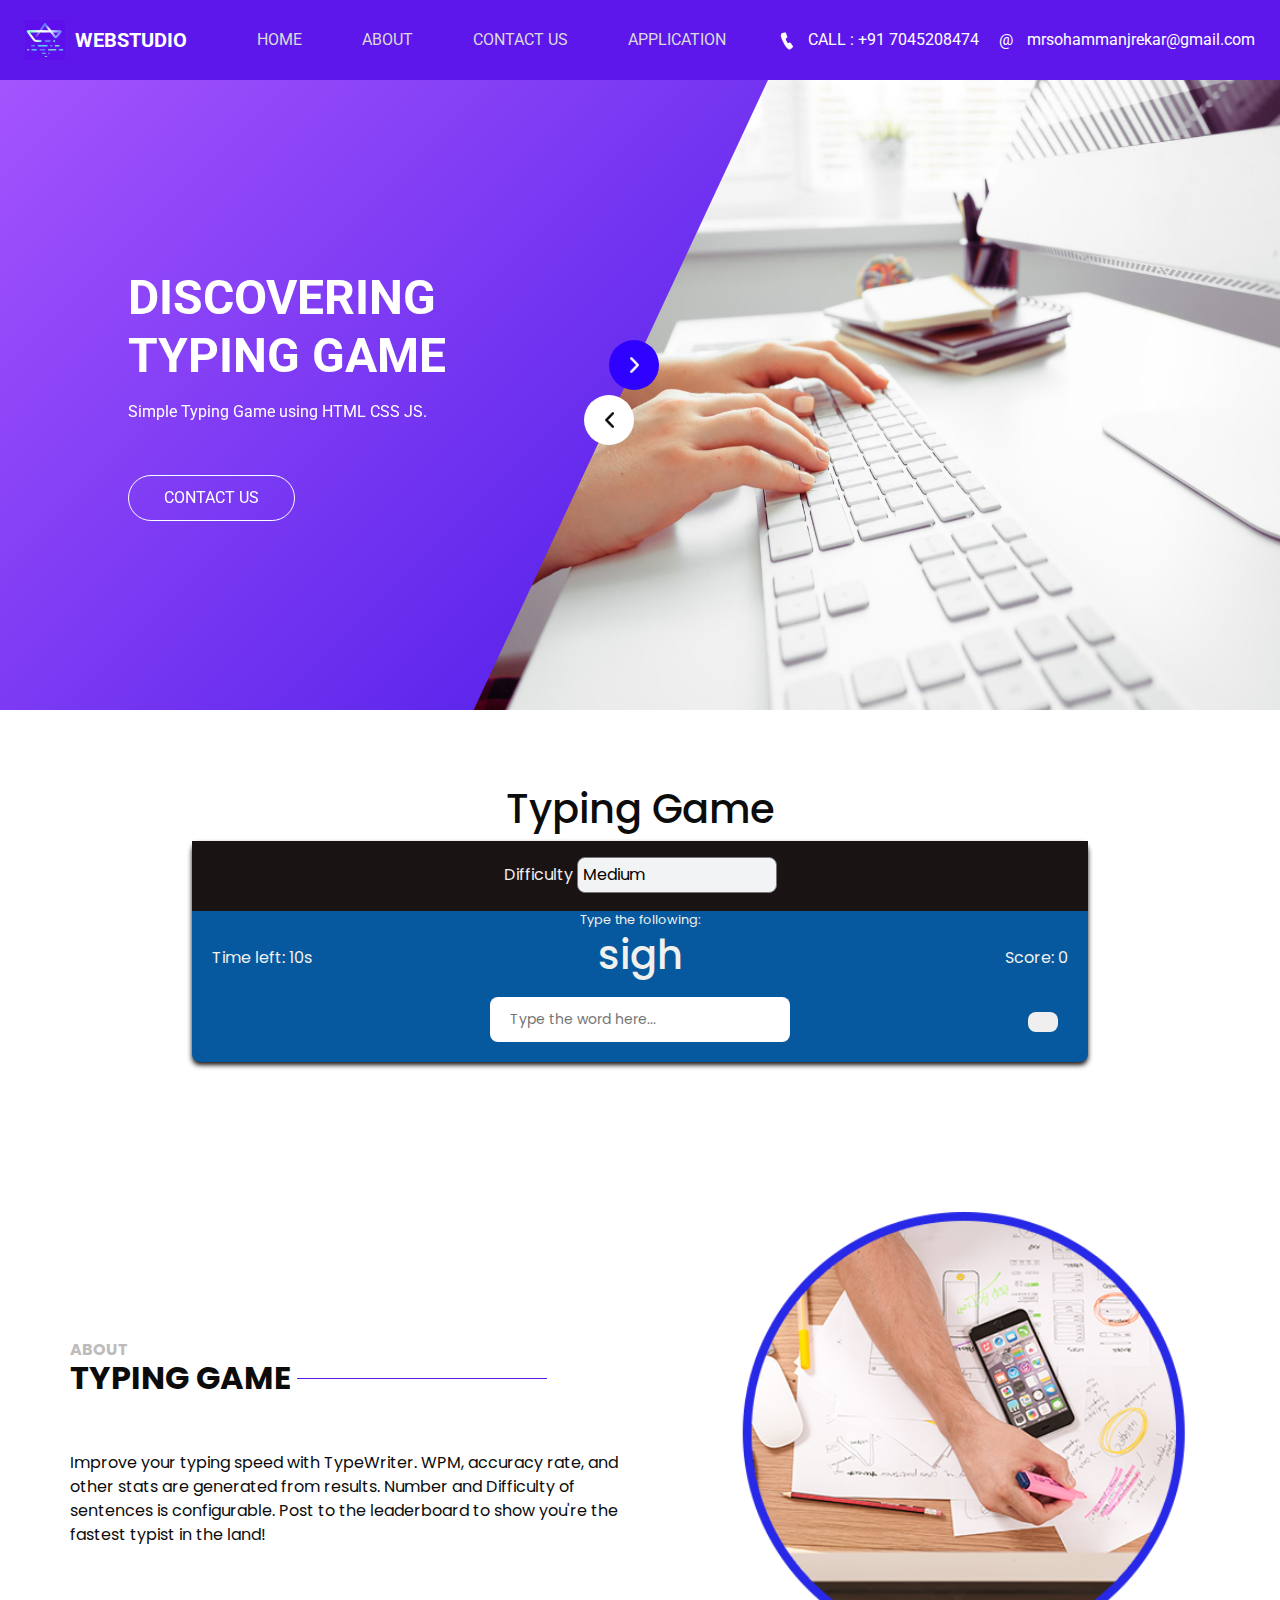
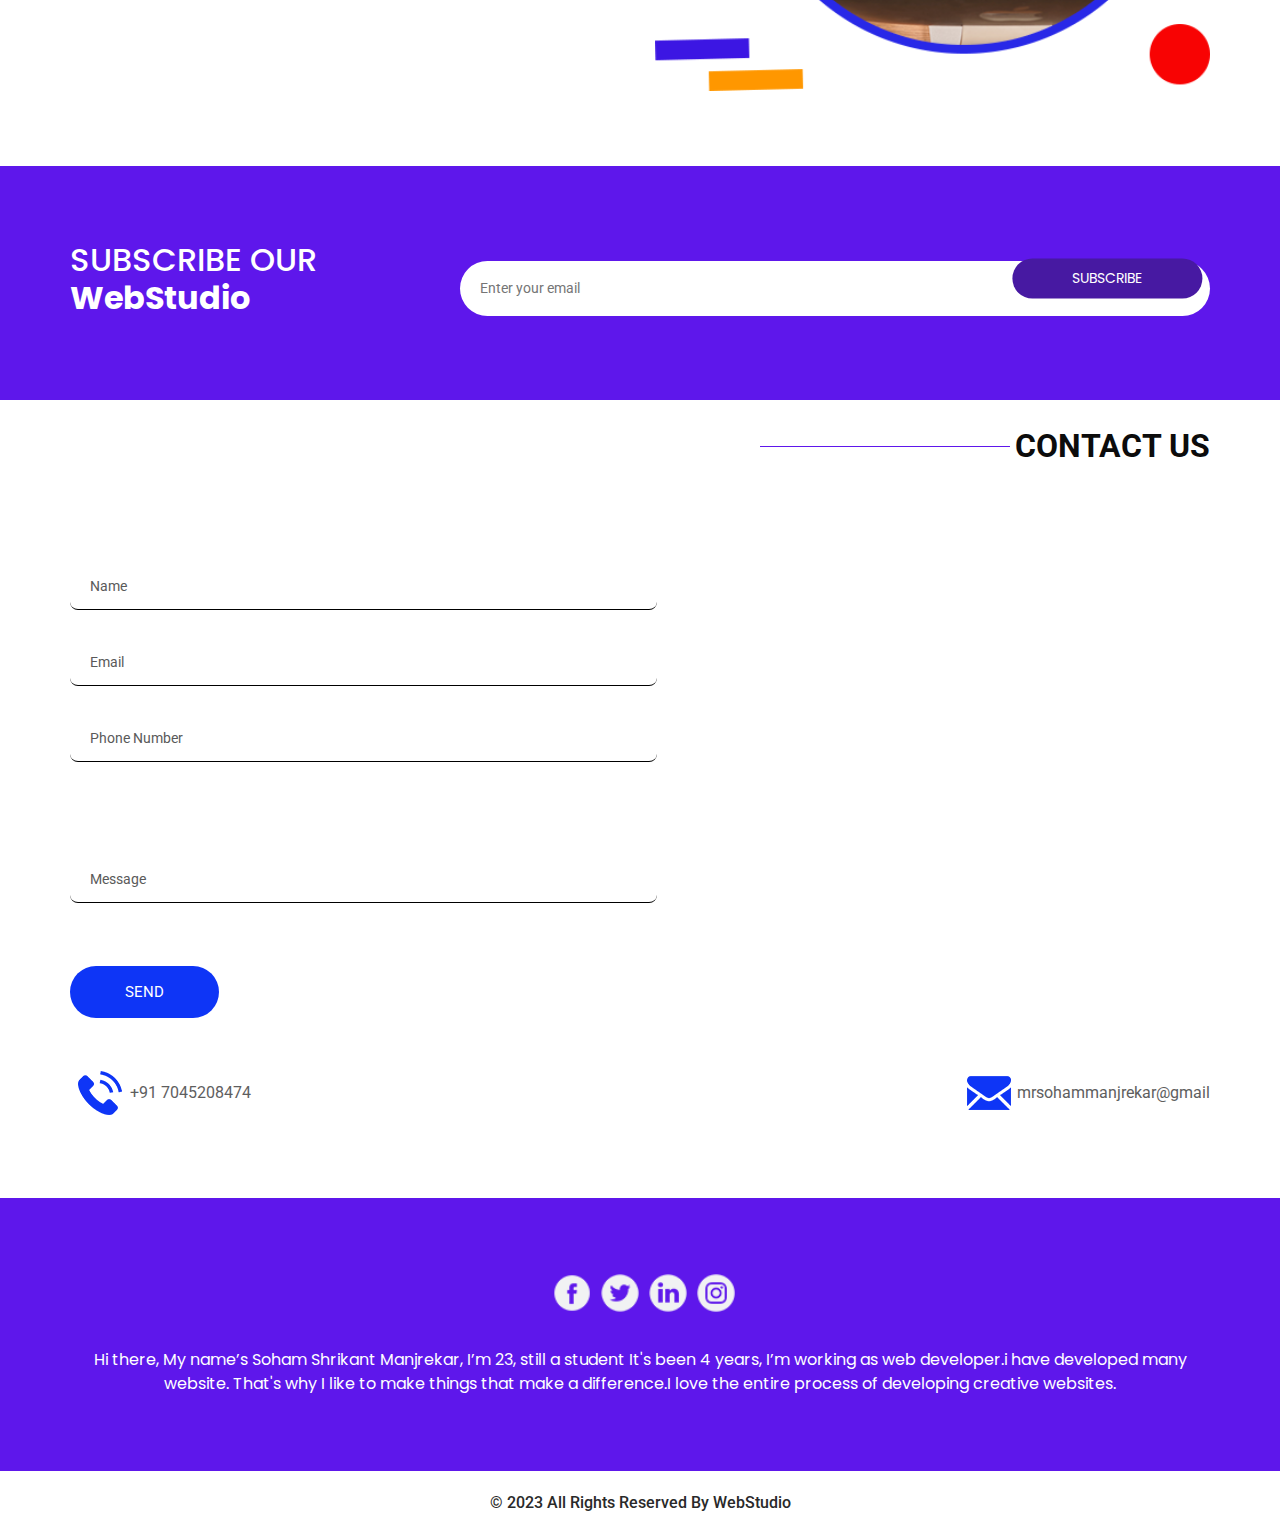
<file: index.html>
<!DOCTYPE html>
<html>

<head>
  <meta charset="utf-8" />
  <meta http-equiv="X-UA-Compatible" content="IE=edge" />
  <meta name="viewport" content="width=device-width, initial-scale=1, shrink-to-fit=no" />
  <meta name="keywords" content="HTML CSS JS Dictionary" />
  <meta name="description" content="Simple English Dictionary using HTML CSS JS and Dictionary API." />
  <meta name="author" content="Soham Manjrekar" />
  <title>Typing Game</title>
  <link rel="icon" type="image/x-icon" href="/images/logo.png">
  <link rel="stylesheet" type="text/css"
    href="https://cdnjs.cloudflare.com/ajax/libs/OwlCarousel2/2.1.3/assets/owl.carousel.min.css" />
  <link rel="stylesheet" type="text/css" href="css/bootstrap.css" />
  <link href="https://fonts.googleapis.com/css?family=Poppins:400,700|Roboto:400,700&display=swap" rel="stylesheet">
  <link href="css/style.css" rel="stylesheet" />
  <link href="css/responsive.css" rel="stylesheet" />
</head>

<body>
  <div class="hero_area">
    <header class="header_section">
      <div class="container-fluid">
        <nav class="navbar navbar-expand-lg custom_nav-container ">
          <a class="navbar-brand" href="index.html">
            <img src="images/logo.png" alt="">
            <span>
              WebStudio
            </span>
          </a>
          <button class="navbar-toggler" type="button" data-toggle="collapse" data-target="#navbarSupportedContent"
            aria-controls="navbarSupportedContent" aria-expanded="false" aria-label="Toggle navigation">
            <span class="navbar-toggler-icon"></span>
          </button>
          <div class="collapse navbar-collapse" id="navbarSupportedContent">
            <div class="d-flex mx-auto flex-column flex-lg-row align-items-center">
              <ul class="navbar-nav">
                <li class="nav-item active">
                  <a class="nav-link" href="index.html">Home <span class="sr-only">(current)</span></a>
                </li>
                <li class="nav-item">
                  <a class="nav-link" href="about.html">About </a>
                </li>
                <li class="nav-item">
                  <a class="nav-link" href="contact.html">Contact us</a>
                </li>
                <li class="nav-item">
                  <a class="nav-link" href="Application.html">Application </a>
                </li>
              </ul>
            </div>
            <div class="quote_btn-container  d-flex justify-content-center">
              <a href="">
                <img src="images/call.png" alt="">
                CALL : +91 7045208474
              </a>
              <a href="">
                <span>
                  @
                </span>
                mrsohammanjrekar@gmail.com
              </a>
            </div>
          </div>
        </nav>
      </div>
    </header>
    <section class=" slider_section position-relative">
      <div class="slider_bg-container">
      </div>
      <div class="slider-container">
        <div class="detail-box">
          <a class="carousel-control-prev" href="#carouselExampleControls" role="button" data-slide="prev">
            <span class="sr-only">Previous</span>
          </a>
          <a class="carousel-control-next" href="#carouselExampleControls" role="button" data-slide="next">
            <span class="sr-only">Next</span>
          </a>
          <h1>
            Discovering <br>
            Typing Game
          </h1>
          <p>
            Simple Typing Game using HTML CSS JS.
          </p>
          <div>
            <a href="contact.html" class="slider-link">
              CONTACT US
            </a>
          </div>
        </div>
        <div class="img-box">
          <div id="carouselExampleControls" class="carousel slide" data-ride="carousel">
            <div class="carousel-inner">
              <div class="carousel-item active">
                <img src="images/project/type1.jpg" alt="" style="height:70vh;">
              </div>
              <div class="carousel-item">
                <img src="images/project/type2.jpg" alt="" style="height:70vh;">
              </div>
              <div class="carousel-item">
                <img src="images/project/type3.jpg" alt="" style="height:70vh;">
              </div>
            </div>

          </div>

        </div>
      </div>
    </section>
  </div>

  <section class="about_section layout_padding">
    <h1 class="text-center">Typing Game</h1>
    <div class="container container1">
      <button id="settings-btn" class="settings-btn">
        <i class="fas fa-cog"></i>
      </button>
      <div class="settings" id="settings">
        <form id="settings-form">
          <label for="difficulty">Difficulty</label>
          <select id="difficulty">
            <option value="easy">Easy</option>
            <option value="medium">Medium</option>
            <option value="hard">Hard</option>
          </select>
        </form>
      </div>
      <div class="container">
        <h2>👩‍💻 Speed Typer 👨‍💻</h2>
        <small>Type the following:</small>
        <h1 id="word"></h1>
        <input type="text" id="text" autocomplete="off" placeholder="Type the word here..." />
        <p class="time-container">Time left: <span id="time">10s</span></p>
        <p class="score-container">Score: <span id="score">0</span></p>
        <div id="end-game-container" class="end-game-container"></div>
      </div>
    </div>
  </section>
  <section class="about_section layout_padding">
    <div class="container">
      <div class="row">
        <div class="col-md-6">
          <div class="detail-box">
            <h6>
              About
            </h6>
            <div class="custom_heading-container">
              <h2>
                Typing Game
              </h2>
              <hr>
            </div>
            <p>
              Improve your typing speed with TypeWriter. WPM, accuracy rate, and other stats are generated from results. Number and Difficulty of sentences is configurable. Post to the leaderboard to show you're the fastest typist in the land!    </p>
            <div>

            </div>
          </div>
        </div>
        <div class="col-md-6">
          <div class="img-box">
            <img src="images/about-img.png" alt="">
          </div>
        </div>
      </div>
    </div>
  </section>
  <section class="subscribe_section layout_padding">
    <div class="container">
      <div class="row">
        <div class="col-md-4">
          <h2>
            subscribe our <br>
            <span>
              WebStudio
            </span>
          </h2>
        </div>
        <div class="col-md-8">
          <form action="">
            <input type="text" placeholder="Enter your email">
            <button>
              Subscribe
            </button>
          </form>
        </div>
      </div>
    </div>
  </section>
  <section class="contact_section layout_padding-bottom" style="margin-top: 3vh;">
    <div class="container">
      <div class="d-flex flex-column align-items-end">
        <div class="custom_heading-container">
          <hr>
          <h2>
            Contact Us
          </h2>
        </div>
      </div>
      <div class="layout_padding-top layout_padding2-bottom">
        <div class="row">
          <div class="col-md-7">
            <form action="">
              <div class="contact_form-container">
                <div>
                  <div>
                    <input type="text" placeholder="Name">
                  </div>
                  <div>
                    <input type="email" placeholder="Email">
                  </div>
                  <div>
                    <input type="text" placeholder="Phone Number">
                  </div>
                  <div class="">
                    <input type="text" placeholder="Message" class="message_input">
                  </div>
                  <div class="mt-5">
                    <button type="submit">
                      send
                    </button>
                  </div>
                </div>

              </div>

            </form>
          </div>
          <div class="col-md-5">
            <div class="map-box">
              <div id="map">
                <div class="map-responsive">
                  <iframe
                    src="https://www.google.com/maps/embed/v1/place?key=AIzaSyA0s1a7phLN0iaD6-UE7m4qP-z21pH0eSc&q=Mumbai"
                    width="600" height="300" frameborder="0" style="border:0; width: 100%;" allowfullscreen></iframe>
                </div>
              </div>
            </div>
          </div>
        </div>
      </div>
      <div class="contact_items">

        <a href="">
          <div class="item ">
            <div class="img-box box-2">

            </div>
            <div class="detail-box">
              <p>
                +91 7045208474
              </p>
            </div>
          </div>
        </a>
        <a href="">
          <div class="item ">
            <div class="img-box box-3" style="width:10vw;">

            </div>
            <div class="detail-box">
              <p>
                mrsohammanjrekar@gmail
              </p>
            </div>
          </div>
        </a>
      </div>
    </div>
  </section>
  <section class="info_section layout_padding">
    <div class="container">
      <div class="info_social">
        <div>
          <a href="">
            <img src="images/fb.png" alt="">
          </a>
        </div>
        <div>
          <a href="">
            <img src="images/twitter.png" alt="">
          </a>
        </div>
        <div>
          <a href="">
            <img src="images/linkedin.png" alt="">
          </a>
        </div>
        <div>
          <a href="">
            <img src="images/insta.png" alt="">
          </a>
        </div>
      </div>
      <div>
        <p>
          Hi there, My name’s Soham Shrikant Manjrekar, I’m 23, still a student It's been 4 years, I’m working as web
          developer.i have developed many website.
          That's why I like to make things that make a difference.I love the entire process of developing creative
          websites.
        </p>
      </div>
    </div>
  </section>
  <section class="container-fluid footer_section">
    <p>
      &copy; 2023 All Rights Reserved By
      <a href="">WebStudio</a>
    </p>
  </section>
  <script type="text/javascript" src="js/index.js"></script>
  <script type="text/javascript" src="js/jquery-3.4.1.min.js"></script>
  <script type="text/javascript" src="js/bootstrap.js"></script>

</body>
</body>

</html>
</file>
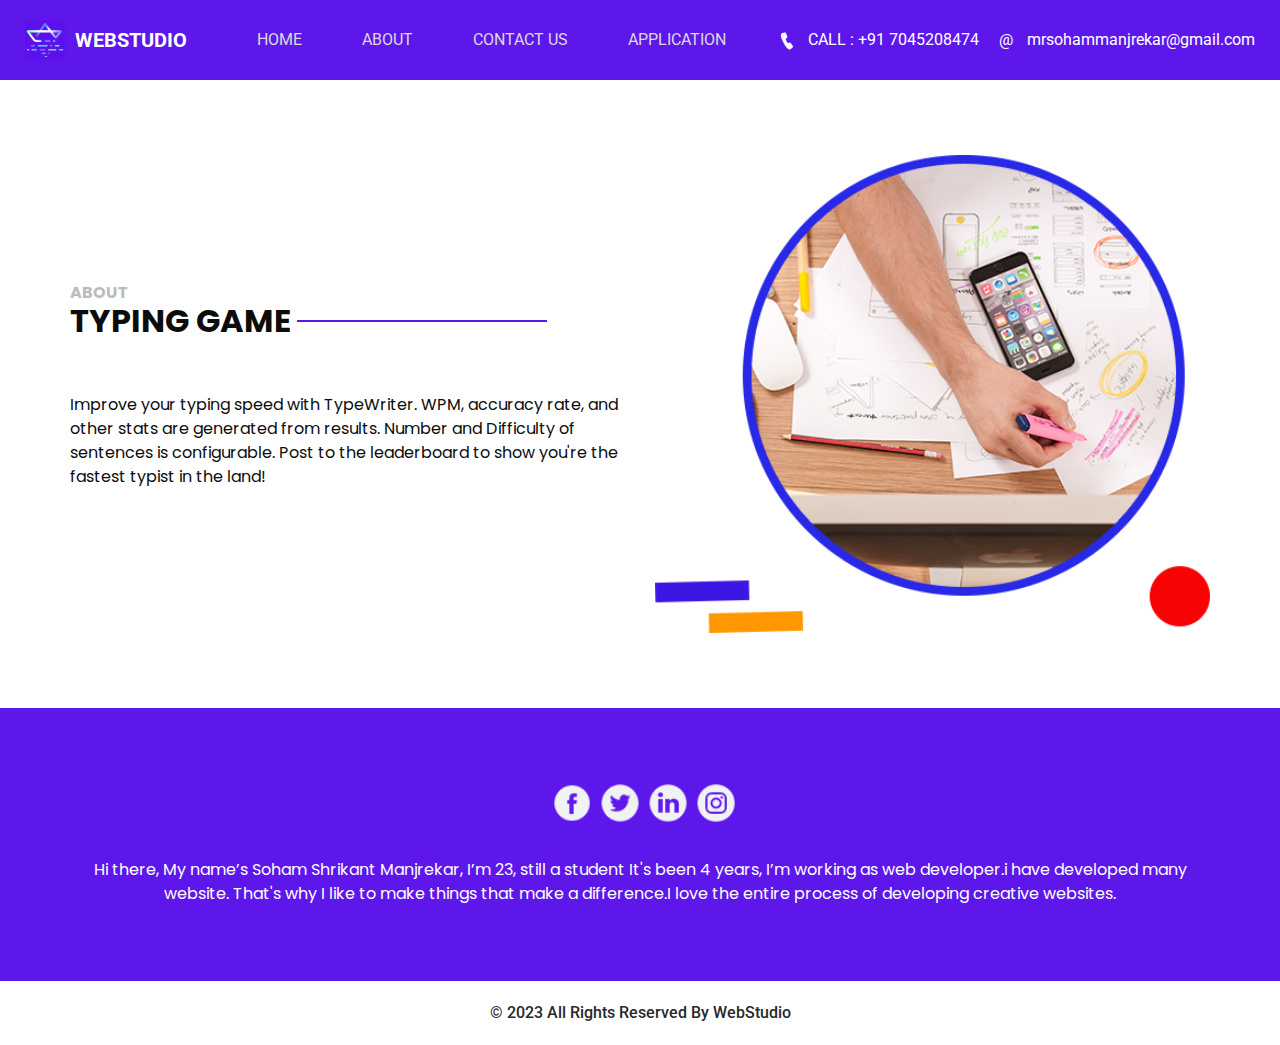
<file: about.html>
<!DOCTYPE html>
<html>

<head>
  <meta charset="utf-8" />
  <meta http-equiv="X-UA-Compatible" content="IE=edge" />
  <meta name="viewport" content="width=device-width, initial-scale=1, shrink-to-fit=no" />
  <meta name="keywords" content="HTML CSS JS Dictionary" />
  <meta name="description" content="Simple English Dictionary using HTML CSS JS and Dictionary API." />
  <meta name="author" content="Soham Manjrekar" />
  <title>Typing Game</title>
  <link rel="icon" type="image/x-icon" href="/images/logo.png">
  <link rel="stylesheet" type="text/css"
    href="https://cdnjs.cloudflare.com/ajax/libs/OwlCarousel2/2.1.3/assets/owl.carousel.min.css" />
  <link rel="stylesheet" type="text/css" href="css/bootstrap.css" />
  <link href="https://fonts.googleapis.com/css?family=Poppins:400,700|Roboto:400,700&display=swap" rel="stylesheet">
  <link href="css/style.css" rel="stylesheet" />
  <link href="css/responsive.css" rel="stylesheet" />
</head>

<body>
  <div class="hero_area">
    <header class="header_section">
      <div class="container-fluid">
        <nav class="navbar navbar-expand-lg custom_nav-container ">
          <a class="navbar-brand" href="index.html">
            <img src="images/logo.png" alt="">
            <span>
              WebStudio
            </span>
          </a>
          <button class="navbar-toggler" type="button" data-toggle="collapse" data-target="#navbarSupportedContent"
            aria-controls="navbarSupportedContent" aria-expanded="false" aria-label="Toggle navigation">
            <span class="navbar-toggler-icon"></span>
          </button>
          <div class="collapse navbar-collapse" id="navbarSupportedContent">
            <div class="d-flex mx-auto flex-column flex-lg-row align-items-center">
              <ul class="navbar-nav">
                <li class="nav-item active">
                  <a class="nav-link" href="index.html">Home <span class="sr-only">(current)</span></a>
                </li>
                <li class="nav-item">
                  <a class="nav-link" href="about.html">About </a>
                </li>
                <li class="nav-item">
                  <a class="nav-link" href="contact.html">Contact us</a>
                </li>
                <li class="nav-item">
                  <a class="nav-link" href="Application.html">Application </a>
                </li>
              </ul>
            </div>
            <div class="quote_btn-container  d-flex justify-content-center">
              <a href="">
                <img src="images/call.png" alt="">
                CALL : +91 7045208474
              </a>
              <a href="">
                <span>
                  @
                </span>
                mrsohammanjrekar@gmail.com
              </a>
            </div>
          </div>
        </nav>
      </div>
    </header>
  </div>
  <section class="about_section layout_padding">
    <div class="container">
      <div class="row">
        <div class="col-md-6">
          <div class="detail-box">
            <h6>
              About
            </h6>
            <div class="custom_heading-container">
              <h2>
                Typing Game
              </h2>
              <hr>
            </div>
            <p>
              Improve your typing speed with TypeWriter. WPM, accuracy rate, and other stats are generated from results. Number and Difficulty of sentences is configurable. Post to the leaderboard to show you're the fastest typist in the land!</p>
            <div>

            </div>
          </div>
        </div>
        <div class="col-md-6">
          <div class="img-box">
            <img src="images/about-img.png" alt="">
          </div>
        </div>
      </div>
    </div>
  </section>
  <section class="info_section layout_padding">
    <div class="container">
      <div class="info_social">
        <div>
          <a href="">
            <img src="images/fb.png" alt="">
          </a>
        </div>
        <div>
          <a href="">
            <img src="images/twitter.png" alt="">
          </a>
        </div>
        <div>
          <a href="">
            <img src="images/linkedin.png" alt="">
          </a>
        </div>
        <div>
          <a href="">
            <img src="images/insta.png" alt="">
          </a>
        </div>
      </div>
      <div>
        <p>
          Hi there, My name’s Soham Shrikant Manjrekar, I’m 23, still a student It's been 4 years, I’m working as web
          developer.i have developed many website.
          That's why I like to make things that make a difference.I love the entire process of developing creative
          websites.
        </p>
      </div>
    </div>
  </section>
  <section class="container-fluid footer_section">
    <p>
      &copy; 2023 All Rights Reserved By
      <a href="">WebStudio</a>
    </p>
  </section>
  <script type="text/javascript" src="js/jquery-3.4.1.min.js"></script>
  <script type="text/javascript" src="js/bootstrap.js"></script>
</body>
</body>

</html>
</file>
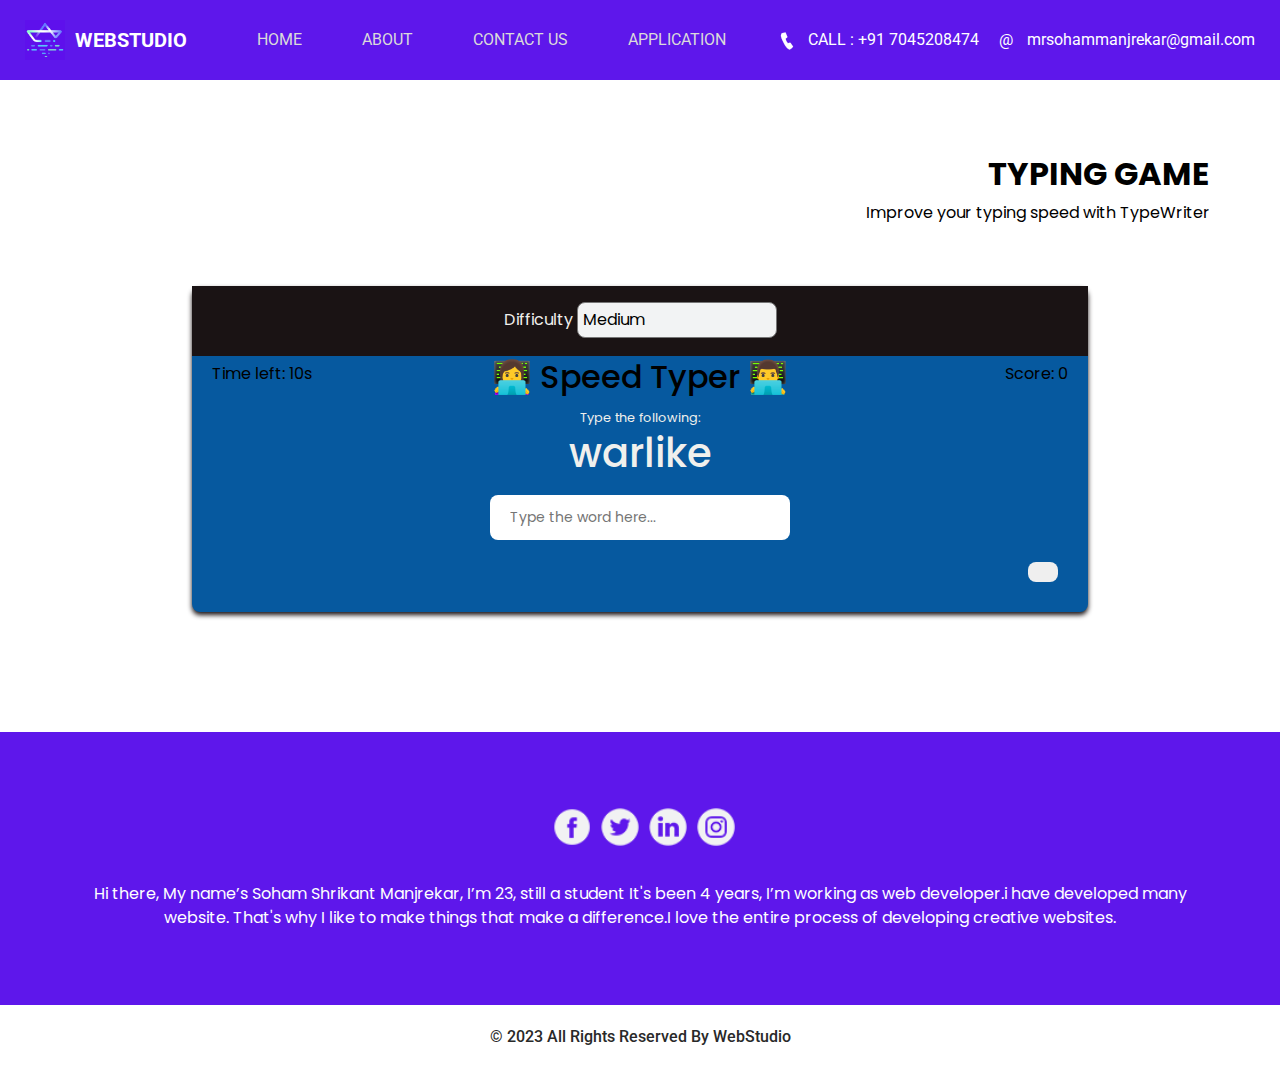
<file: Application.html>
<!DOCTYPE html>
<html>

<head>
  <meta charset="utf-8" />
  <meta http-equiv="X-UA-Compatible" content="IE=edge" />
  <meta name="viewport" content="width=device-width, initial-scale=1, shrink-to-fit=no" />
  <meta name="keywords" content="HTML CSS JS Dictionary" />
  <meta name="description" content="Simple English Dictionary using HTML CSS JS and Dictionary API." />
  <meta name="author" content="Soham Manjrekar" />
  <title>Typing Game</title>
  <link rel="icon" type="image/x-icon" href="/images/logo.png">
  <link rel="stylesheet" type="text/css"
    href="https://cdnjs.cloudflare.com/ajax/libs/OwlCarousel2/2.1.3/assets/owl.carousel.min.css" />
  <link rel="stylesheet" type="text/css" href="css/bootstrap.css" />
  <link href="https://fonts.googleapis.com/css?family=Poppins:400,700|Roboto:400,700&display=swap" rel="stylesheet">
  <link href="css/style.css" rel="stylesheet" />
  <link href="css/responsive.css" rel="stylesheet" />
</head>

<body class="sub_page">
  <div class="hero_area">
    <header class="header_section">
      <div class="container-fluid">
        <nav class="navbar navbar-expand-lg custom_nav-container ">
          <a class="navbar-brand" href="index.html">
            <img src="images/logo.png" alt="">
            <span>
              WebStudio
            </span>
          </a>
          <button class="navbar-toggler" type="button" data-toggle="collapse" data-target="#navbarSupportedContent"
            aria-controls="navbarSupportedContent" aria-expanded="false" aria-label="Toggle navigation">
            <span class="navbar-toggler-icon"></span>
          </button>
          <div class="collapse navbar-collapse" id="navbarSupportedContent">
            <div class="d-flex mx-auto flex-column flex-lg-row align-items-center">
              <ul class="navbar-nav">
                <li class="nav-item active">
                  <a class="nav-link" href="index.html">Home <span class="sr-only">(current)</span></a>
                </li>
                <li class="nav-item">
                  <a class="nav-link" href="about.html">About </a>
                </li>
                <li class="nav-item">
                  <a class="nav-link" href="contact.html">Contact us</a>
                </li>
                <li class="nav-item">
                  <a class="nav-link" href="Application.html">Application </a>
                </li>
              </ul>
            </div>
            <div class="quote_btn-container  d-flex justify-content-center">
              <a href="">
                <img src="images/call.png" alt="">
                CALL : +91 7045208474
              </a>
              <a href="">
                <span>
                  @
                </span>
                mrsohammanjrekar@gmail.com
              </a>
            </div>
          </div>
        </nav>
      </div>
    </header>
  </div>
  <section class="service_section layout_padding">
    <div class="container">
      <div class="d-flex flex-column align-items-end">
        <div class="custom_heading-container">
          <hr>
          <h2>
            Typing Game
          </h2>

        </div>
        <p>
          Improve your typing speed with TypeWriter
        </p>
      </div>
    </div>
    <div class="container">
      <div class="service_container layout_padding2">
        <div class="container container1 py-5">
          <div class="container mb-4">
            <button id="settings-btn" class="settings-btn">
              <i class="fas fa-cog"></i>
            </button>
            <div class="settings mb-5" id="settings">
              <form id="settings-form">
                <label for="difficulty">Difficulty</label>
                <select id="difficulty">
                  <option value="easy">Easy</option>
                  <option value="medium">Medium</option>
                  <option value="hard">Hard</option>
                </select>
              </form>
            </div>
          </div>
          <div class="container my-4">
            <h2>👩‍💻 Speed Typer 👨‍💻</h2>
            <small>Type the following:</small>
            <h1 id="word"></h1>
            <input type="text" id="text" autocomplete="off" placeholder="Type the word here..." />
            <p class="time-container pt-3">Time left: <span id="time">10s</span></p>
            <p class="score-container pt-3">Score: <span id="score">0</span></p>
            <div id="end-game-container" class="end-game-container"></div>
          </div>
        </div>
      </div>
  </section>

  <section class="info_section layout_padding">
    <div class="container">
      <div class="info_social">
        <div>
          <a href="">
            <img src="images/fb.png" alt="">
          </a>
        </div>
        <div>
          <a href="">
            <img src="images/twitter.png" alt="">
          </a>
        </div>
        <div>
          <a href="">
            <img src="images/linkedin.png" alt="">
          </a>
        </div>
        <div>
          <a href="">
            <img src="images/insta.png" alt="">
          </a>
        </div>
      </div>
      <div>
        <p>
          Hi there, My name’s Soham Shrikant Manjrekar, I’m 23, still a student It's been 4 years, I’m working as web
          developer.i have developed many website.
          That's why I like to make things that make a difference.I love the entire process of developing creative
          websites.
        </p>
      </div>
    </div>
  </section>
  <section class="container-fluid footer_section">
    <p>
      &copy; 2023 All Rights Reserved By
      <a href="">WebStudio</a>
    </p>
  </section>
  <script type="text/javascript" src="js/index.js"></script>
  <script type="text/javascript" src="js/jquery-3.4.1.min.js"></script>
  <script type="text/javascript" src="js/bootstrap.js"></script>
</body>
</body>

</html>
</file>
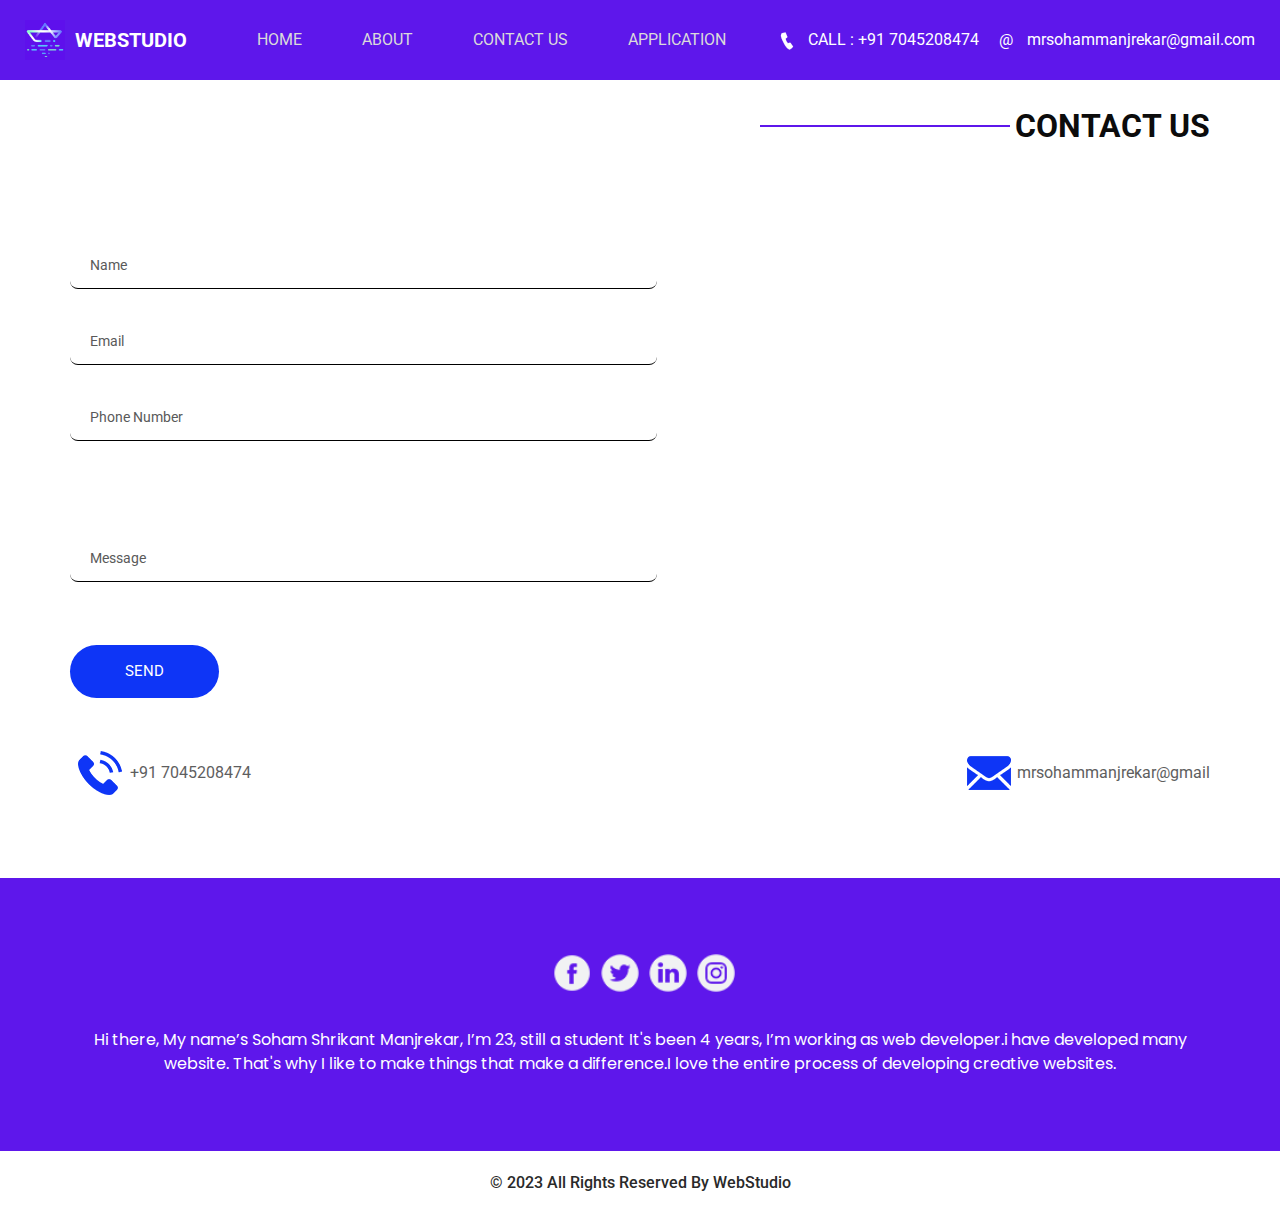
<file: contact.html>
<!DOCTYPE html>
<html>

<head>
  <meta charset="utf-8" />
  <meta http-equiv="X-UA-Compatible" content="IE=edge" />
  <meta name="viewport" content="width=device-width, initial-scale=1, shrink-to-fit=no" />
  <meta name="keywords" content="HTML CSS JS Dictionary" />
  <meta name="description" content="Simple English Dictionary using HTML CSS JS and Dictionary API." />
  <meta name="author" content="Soham Manjrekar" />
  <title>Typing Game</title>
  <link rel="icon" type="image/x-icon" href="/images/logo.png">
  <link rel="stylesheet" type="text/css"
    href="https://cdnjs.cloudflare.com/ajax/libs/OwlCarousel2/2.1.3/assets/owl.carousel.min.css" />
  <link rel="stylesheet" type="text/css" href="css/bootstrap.css" />
  <link href="https://fonts.googleapis.com/css?family=Poppins:400,700|Roboto:400,700&display=swap" rel="stylesheet">
  <link href="css/style.css" rel="stylesheet" />
  <link href="css/responsive.css" rel="stylesheet" />
</head>

<body>
  <div class="hero_area">
    <header class="header_section">
      <div class="container-fluid">
        <nav class="navbar navbar-expand-lg custom_nav-container ">
          <a class="navbar-brand" href="index.html">
            <img src="images/logo.png" alt="">
            <span>
              WebStudio
            </span>
          </a>
          <button class="navbar-toggler" type="button" data-toggle="collapse" data-target="#navbarSupportedContent"
            aria-controls="navbarSupportedContent" aria-expanded="false" aria-label="Toggle navigation">
            <span class="navbar-toggler-icon"></span>
          </button>
          <div class="collapse navbar-collapse" id="navbarSupportedContent">
            <div class="d-flex mx-auto flex-column flex-lg-row align-items-center">
              <ul class="navbar-nav">
                <li class="nav-item active">
                  <a class="nav-link" href="index.html">Home <span class="sr-only">(current)</span></a>
                </li>
                <li class="nav-item">
                  <a class="nav-link" href="about.html">About </a>
                </li>
                <li class="nav-item">
                  <a class="nav-link" href="contact.html">Contact us</a>
                </li>
                <li class="nav-item">
                  <a class="nav-link" href="Application.html">Application </a>
                </li>
              </ul>
            </div>
            <div class="quote_btn-container  d-flex justify-content-center">
              <a href="">
                <img src="images/call.png" alt="">
                CALL : +91 7045208474
              </a>
              <a href="">
                <span>
                  @
                </span>
                mrsohammanjrekar@gmail.com
              </a>
            </div>
          </div>
        </nav>
      </div>
    </header>
  </div>
  <section class="contact_section layout_padding-bottom" style="margin-top: 3vh;">
    <div class="container">
      <div class="d-flex flex-column align-items-end">
        <div class="custom_heading-container">
          <hr>
          <h2>
            Contact Us
          </h2>
        </div>
      </div>
      <div class="layout_padding-top layout_padding2-bottom">
        <div class="row">
          <div class="col-md-7">
            <form action="">
              <div class="contact_form-container">
                <div>
                  <div>
                    <input type="text" placeholder="Name">
                  </div>
                  <div>
                    <input type="email" placeholder="Email">
                  </div>
                  <div>
                    <input type="text" placeholder="Phone Number">
                  </div>
                  <div class="">
                    <input type="text" placeholder="Message" class="message_input">
                  </div>
                  <div class="mt-5">
                    <button type="submit">
                      send
                    </button>
                  </div>
                </div>

              </div>

            </form>
          </div>
          <div class="col-md-5">
            <div class="map-box">
              <div id="map">
                <div class="map-responsive">
                  <iframe
                    src="https://www.google.com/maps/embed/v1/place?key=AIzaSyA0s1a7phLN0iaD6-UE7m4qP-z21pH0eSc&q=Mumbai"
                    width="600" height="300" frameborder="0" style="border:0; width: 100%;" allowfullscreen></iframe>
                </div>
              </div>
            </div>
          </div>
        </div>
      </div>
      <div class="contact_items">

        <a href="">
          <div class="item ">
            <div class="img-box box-2">

            </div>
            <div class="detail-box">
              <p>
                +91 7045208474
              </p>
            </div>
          </div>
        </a>
        <a href="">
          <div class="item ">
            <div class="img-box box-3" style="width:10vw;">

            </div>
            <div class="detail-box">
              <p>
                mrsohammanjrekar@gmail
              </p>
            </div>
          </div>
        </a>
      </div>
    </div>
  </section>
  <section class="info_section layout_padding">
    <div class="container">
      <div class="info_social">
        <div>
          <a href="">
            <img src="images/fb.png" alt="">
          </a>
        </div>
        <div>
          <a href="">
            <img src="images/twitter.png" alt="">
          </a>
        </div>
        <div>
          <a href="">
            <img src="images/linkedin.png" alt="">
          </a>
        </div>
        <div>
          <a href="">
            <img src="images/insta.png" alt="">
          </a>
        </div>
      </div>
      <div>
        <p>
          Hi there, My name’s Soham Shrikant Manjrekar, I’m 23, still a student It's been 4 years, I’m working as web
          developer.i have developed many website.
          That's why I like to make things that make a difference.I love the entire process of developing creative
          websites.
        </p>
      </div>
    </div>
  </section>
  <section class="container-fluid footer_section">
    <p>
      &copy; 2023 All Rights Reserved By
      <a href="">WebStudio</a>
    </p>
  </section>
  <script type="text/javascript" src="js/jquery-3.4.1.min.js"></script>
  <script type="text/javascript" src="js/bootstrap.js"></script>
</body>
</body>

</html>
</file>
<file: css/style.css>
body {
  font-family: 'Roboto', sans-serif;
  color: #0c0c0c;
  background-color: #ffffff;
}

:root {
  --primary-color: #bbe0ef;
  --secondary-color: #06599f;
  --overlay-color: #1a1314;
  --gradient-color: #f2f3f4;
  --text-color: #f0f0ed;
  --border-radius: 0.5rem;
}

button {
  cursor: pointer;
  font-size: 14px;
  font-family: inherit;
  border-radius: var(--border-radius);
  padding: 10px 15px;
  border: none;
}

button:hover {
  color: var(--text-color);
  background-color: var(--overlay-color);
}

button:active {
  transform: scale(0.98);
}

select {
  width: 200px;
  padding: 5px;
  font-family: inherit;
  appearance: none;
  -webkit-appearance: none;
  -moz-appearance: none;
  border-radius: var(--border-radius);
  background-color: var(--gradient-color);
}

select:focus,
button:focus,
input:focus {
  outline: 0;
}

.settings-btn {
  position: absolute;
  bottom: 30px;
  right: 30px;
}

.settings {
  position: absolute;
  top: 0;
  left: 0;
  width: 100%;
  background-color: var(--overlay-color);
  color: var(--text-color);
  height: 70px;
  display: flex;
  align-items: center;
  justify-content: center;
  transform: translateY(0);
  transition: transform 0.3s ease-in-out;
}

.settings.hide {
  transform: translateY(-100%);
}

.container1 {
  background-color: var(--secondary-color);
  padding: 20px;
  border-radius: var(--border-radius);
  box-shadow: 0 3px 5px var(--overlay-color);
  color: var(--text-color);
  position: relative;
  text-align: center;
  width: 70vw;
  max-width: 90vw;
}

input {
  border: 0;
  border-radius: var(--border-radius);
  font-size: 14px;
  width: 300px;
  padding: 12px 20px;
  margin-top: 10px;
}

.score-container {
  position: absolute;
  top: 60px;
  right: 20px;
}

.time-container {
  position: absolute;
  top: 60px;
  left: 20px;
}

.end-game-container {
  background-color: inherit;
  border-radius: inherit;
  display: none;
  align-items: center;
  justify-content: center;
  flex-direction: column;
  position: absolute;
  top: 0;
  left: 0;
  width: 100%;
  height: 100%;
  z-index: 1;
}

.layout_padding {
  padding: 75px 0;
}

.layout_padding2 {
  padding: 45px 0;
}

.layout_padding2-top {
  padding-top: 45px;
}

.layout_padding2-bottom {
  padding-bottom: 45px;
}

.layout_padding-top {
  padding-top: 75px;
}
#weight-condition {
  color: #0000ff;
}
.layout_padding-bottom {
  padding-bottom: 75px;
}

.custom_heading-container {
  display: -webkit-box;
  display: -ms-flexbox;
  display: flex;
  -webkit-box-align: center;
  -ms-flex-align: center;
  align-items: center;
}

.custom_heading-container h2 {
  text-transform: uppercase;
  font-weight: bold;
}

.custom_heading-container hr {
  width: 250px;
  border: none;
  height: 1.5px;
  background-color: #5e17eb;
  margin: 0 5px 0.5rem 5px;
}

/*header section*/
.hero_area {
  position: relative;
}

.sub_page .hero_area {
  height: auto;
}

.hero_area.sub_pages {
  height: auto;
}

.header_section {
  background-color: #5e17eb;
  padding: 10px 0;
}

.header_section .container-fluid {
  padding-right: 25px;
  padding-left: 25px;
}

.header_section .nav_container {
  margin: 0 auto;
}

.header_section .quote_btn-container a {
  color: #ffffff;
}

.header_section .quote_btn-container a img {
  margin-right: 10px;
}

.header_section .quote_btn-container a span {
  margin: 0 10px 0 20px;
}

.custom_nav-container.navbar-expand-lg .navbar-nav .nav-link {
  padding: 10px 20px;
  color: #dbdada;
  text-align: center;
  text-transform: uppercase;
}

.custom_nav-container.navbar-expand-lg .navbar-nav .nav-link:hover {
  color: #ffffff;
}

a,
a:hover,
a:focus {
  text-decoration: none;
}

a:hover,
a:focus {
  color: initial;
}

.btn,
.btn:focus {
  outline: none !important;
  -webkit-box-shadow: none;
  box-shadow: none;
}

.navbar-brand,
.navbar-brand:hover {
  text-transform: uppercase;
  font-weight: bold;
  font-size: 24px;
}

.custom_nav-container .nav_search-btn {
  background-image: url(../images/search-icon.png);
  background-size: 22px;
  background-repeat: no-repeat;
  background-position-y: 7px;
  width: 35px;
  height: 35px;
  padding: 0;
  border: none;
}

.navbar-brand {
  display: -webkit-box;
  display: -ms-flexbox;
  display: flex;
  -webkit-box-align: center;
  -ms-flex-align: center;
  align-items: center;
}

.navbar-brand img {
  width: 40px;
  margin-right: 5px;
}

.navbar-brand span {
  font-size: 20px;
  font-weight: 700;
  color: #ffffff;
  margin-left: 5px;
}

.custom_nav-container {
  z-index: 99999;
  padding: 5px 0;
}

.custom_nav-container .navbar-toggler {
  outline: none;
}

.custom_nav-container .navbar-toggler .navbar-toggler-icon {
  background-image: url(../images/menu.png);
  background-size: 40px;
}

.slider_section .slider-container {
  display: -webkit-box;
  display: -ms-flexbox;
  display: flex;
  -webkit-box-align: center;
  -ms-flex-align: center;
  align-items: center;
  padding-left: 10%;
}

.slider_section .detail-box {
  width: 45%;
  z-index: 4;
  color: #ffffff;
}

.slider_section .detail-box h1 {
  text-transform: uppercase;
  font-weight: bold;
  font-size: 3rem;
}

.slider_section .detail-box p {
  width: 75%;
  margin-top: 15px;
}

.slider_section .detail-box .slider-link {
  display: inline-block;
  padding: 10px 35px;
  border: 1px solid #ffffff;
  background-color: transparent;
  color: #ffffff;
  border-radius: 25px;
  margin-top: 35px;
}

.slider_section .detail-box .slider-link:hover {
  background-color: #ffffff;
  color: black;
}

.slider_section .img-box {
  width: 73%;
  margin-left: -17%;
  position: relative;
  z-index: 2;
}

.slider_section .img-box img {
  width: 100%;
}

.slider_section .slider_bg-container {
  position: absolute;
  width: 100%;
  height: 100%;
  background: linear-gradient(135deg, #a454fd, #2b05df);
  z-index: 3;
  -webkit-clip-path: polygon(0 0, 60% 0, 37% 100%, 0% 100%);
  clip-path: polygon(0 0, 60% 0, 37% 100%, 0% 100%);
}

.slider_section .carousel-control-prev,
.slider_section .carousel-control-next {
  left: 47.6%;
  width: 50px;
  height: 50px;
  z-index: 9;
  background-size: 9px;
  background-repeat: no-repeat;
  background-position: center;
  opacity: 1;
  border-radius: 100%;
}

.slider_section .carousel-control-prev {
  background-image: url(../images/prev.png);
  background-color: #ffffff;
  top: 50%;
  -webkit-transform: translate(-50%, 0);
  transform: translate(-50%, 0);
}

.slider_section .carousel-control-next {
  background-image: url(../images/next.png);
  background-color: #2e02fe;
  top: calc(50% - 30px);
  -webkit-transform: translate(0, -50%);
  transform: translate(0, -50%);
}

.about_section {
  font-family: 'Poppins', sans-serif;
}

.about_section .row {
  -webkit-box-align: center;
  -ms-flex-align: center;
  align-items: center;
}

.about_section a {
  display: inline-block;
  padding: 8px 25px;
  background-color: #000000;
  border: 1px solid #000000;
  color: #ffffff;
  border-radius: 25px;
  margin-top: 45px;
}

.about_section a:hover {
  background-color: transparent;
  color: #000000;
}

.about_section p {
  margin-top: 45px;
}

.about_section .img-box img {
  width: 100%;
}

.about_section h6 {
  text-transform: uppercase;
  color: #bdbbbb;
  font-weight: bold;
  margin: 0;
}

.service_section {
  position: relative;
  font-family: 'Poppins', sans-serif;
}

.service_section h2,
.service_section p {
  color: rgb(0, 0, 0);
}

.service_section hr {
  background-color: #ffffff;
}

.service_section .service_container {
  display: -webkit-box;
  display: -ms-flexbox;
  display: flex;
  -webkit-box-pack: justify;
  -ms-flex-pack: justify;
  justify-content: space-between;
}

.service_section .box {
  width: 175px;
  text-align: center;
  margin: 30px 0;
  font-family: 'Roboto', sans-serif;
}

.service_section .box .img-2 {
  display: none;
}

.service_section .box .img-box {
  width: 175px;
  height: 175px;
  display: -webkit-box;
  display: -ms-flexbox;
  display: flex;
  -webkit-box-pack: center;
  -ms-flex-pack: center;
  justify-content: center;
  -webkit-box-align: center;
  -ms-flex-align: center;
  align-items: center;
  background-color: #000000;
}

.service_section .box .name {
  margin-top: 15px;
}

.service_section .box .name h6 {
  text-transform: uppercase;
  color: #000000;
  font-weight: bold;
}

.service_section .box:hover .img-1 {
  display: none;
}

.service_section .box:hover .img-2 {
  display: inline-block;
}

.service_section::before {
  content: '';
  position: absolute;
  width: 100%;
  height: 100%;
  top: 0;
  left: 0;
  background-image: url('https://wallpapercave.com/wp/wp5098796.jpg');
  z-index: -1;
}

.service_section .read-btn {
  display: -webkit-box;
  display: -ms-flexbox;
  display: flex;
  -webkit-box-pack: center;
  -ms-flex-pack: center;
  justify-content: center;
}

.service_section .read-btn a {
  display: inline-block;
  padding: 8px 25px;
  background-color: #000000;
  border: 1px solid #000000;
  color: #ffffff;
  border-radius: 25px;
}

.service_section .read-btn a:hover {
  background-color: transparent;
  color: #000000;
}

.subscribe_section {
  background-color: #5e17eb;
}

.subscribe_section .row {
  -webkit-box-align: center;
  -ms-flex-align: center;
  align-items: center;
}

.subscribe_section h2,
.subscribe_section button {
  font-family: 'Poppins', sans-serif;
}

.subscribe_section h2 {
  color: #ffffff;
  text-transform: uppercase;
}

.subscribe_section h2 span {
  text-transform: none;
  font-weight: bold;
}

.subscribe_section form {
  display: -webkit-box;
  display: -ms-flexbox;
  display: flex;
}

.subscribe_section form input {
  border: none;
  min-width: 100%;
  height: 55px;
  background-color: #ffffff;
  padding: 0 20px;
  border-radius: 50px;
  outline: none;
}

.subscribe_section form button {
  border: none;
  padding: 0 60px;
  height: 40px;
  border-radius: 35px;
  color: #ffffff;
  background-color: #4719a2;
  -webkit-transform: translate(-104%, 7.5px);
  transform: translate(-104%, 7.5px);
  text-align: center;
  text-transform: uppercase;
}

.subscribe_section form button:hover {
  background-color: #0000ff;
}

.contact_section .contact_form-container input {
  border: none;
  outline: none;
  border-bottom: 1px solid #000;
  width: 90%;
  margin: 15px 0;
  background-color: transparent;
}

.contact_section .contact_form-container input::-webkit-input-placeholder {
  color: #595959;
  font-size: 14px;
}

.contact_section .contact_form-container input:-ms-input-placeholder {
  color: #595959;
  font-size: 14px;
}

.contact_section .contact_form-container input::-ms-input-placeholder {
  color: #595959;
  font-size: 14px;
}

.contact_section .contact_form-container input::placeholder {
  color: #595959;
  font-size: 14px;
}

.contact_section .contact_form-container input.message_input {
  margin-top: 80px;
}

.contact_section .contact_form-container button {
  border: none;
  background-color: #0e35f6;
  color: #fff;
  font-size: 15px;
  padding: 15px 55px;
  border-radius: 30px;
  text-transform: uppercase;
}

.contact_section .contact_form-container button:hover {
  background-color: #082de2;
}

.contact_section .map-box #map {
  width: 100%;
  height: 100%;
}

.contact_items {
  margin: 0 auto;
  display: -webkit-box;
  display: -ms-flexbox;
  display: flex;
  -webkit-box-pack: justify;
  -ms-flex-pack: justify;
  justify-content: space-between;
}

.contact_items .item {
  width: 250px;
  display: -webkit-box;
  display: -ms-flexbox;
  display: flex;
  -webkit-box-align: center;
  -ms-flex-align: center;
  align-items: center;
  text-align: center;
}

.contact_items .item .img-box {
  width: 60px;
  height: 60px;
  border-radius: 100%;
  background-repeat: no-repeat;
  background-position: center;
}

.contact_items .item .detail-box {
  color: #5e5e5e;
}

.contact_items .item .detail-box p {
  margin: 0;
}

.contact_items {
  position: relative;
}

.contact_items a {
  position: relative;
}

.contact_items .item .img-box.box-1 {
  background-image: url(../images/location.png);
}

.contact_items .item .img-box.box-2 {
  background-image: url(../images/telephone.png);
}

.contact_items .item .img-box.box-3 {
  background-image: url(../images/envelope.png);
}

.info_section {
  text-align: center;
  font-family: 'Poppins', sans-serif;
  background-color: #5e17eb;
  color: #ffffff;
}

.info_section .info_social {
  display: -webkit-box;
  display: -ms-flexbox;
  display: flex;
  -webkit-box-pack: center;
  -ms-flex-pack: center;
  justify-content: center;
  margin: 0 auto 20px auto;
}

.info_section .info_social img {
  width: 40px;
  margin-left: 8px;
}

.info_section p {
  margin: 35px 0 0 0;
}

.footer_section {
  background-color: #ffffff;
  padding: 20px;
  font-weight: 500;
}

.footer_section p {
  color: #292929;
  margin: 0;
  text-align: center;
}

.footer_section a {
  color: #292929;
}
</file>
<file: css/responsive.css>
@media (max-width: 1120px) {

  .quote_btn-container a {
    display: none;
  }
}

@media (max-width: 992px) {


  .slider_section .slider-container {
    flex-direction: column;
    padding: 0;
  }

  .slider_section .detail-box {
    width: 100%;
    text-align: center;
    padding: 75px 15px;
    background: linear-gradient(135deg, #a454fd, #2b05df);
    position: relative;
  }

  .slider_section .img-box {
    width: 100%;
    margin: 0;
  }

  .slider_section .slider_bg-container {
    display: none;
  }

  .slider_section .detail-box p {
    width: 90%;
    margin-left: auto;
    margin-right: auto;
  }

  .slider_section .carousel-control-prev,
  .slider_section .carousel-control-next {
    top: initial;
    bottom: 0;
    left: 44.6%;
  }

  .slider_section .carousel-control-prev {
    transform: translate(0, 50%);
  }

  .slider_section .carousel-control-next {
    transform: translate(115%, 50%);
  }

  .service_section .service_container {
    flex-wrap: wrap;
    justify-content: center;
  }

  .service_section .box {
    margin: 25px;
  }

  .service_section .box .name h6 {
    color: #ffffff;
  }

  .service_section::before {
    height: 100%;
  }

  .portfolio_section {
    padding-top: 75px;
  }

  .contact_items {
    flex-wrap: wrap;
    justify-content: center;
  }

  .contact_items .item {
    margin: 20px;
  }
}

@media (max-width: 768px) {
  .client_section .client_container {
    width: 100%;
  }

  .client_section .client_container .box {
    margin: 20px 15px;
  }

  .client_section .carousel-control-prev,
  .client_section .carousel-control-next {
    display: none;
  }

  .subscribe_section form {
    margin-top: 25px;
  }

  .contact_section .contact_form-container button {
    margin-bottom: 45px;
  }

  .contact_section .contact_form-container input {
    width: 100%;
  }
}

@media (max-width: 576px) {

  .slider_section .carousel-control-prev,
  .slider_section .carousel-control-next {

    left: 41.6%;
  }

  .custom_heading-container hr {
    display: none;
  }
}

@media (max-width: 480px) {

  .slider_section .carousel-control-prev,
  .slider_section .carousel-control-next {
    left: 39%;
  }

  .subscribe_section form {
    flex-direction: column;
    align-items: center;
  }

  .subscribe_section form button {
    transform: none;
    margin-top: 15px;
  }

  .slider_section .detail-box h1 {
    font-size: 2.5rem;
  }
}

@media (max-width: 420px) {}

@media (max-width: 360px) {

  .slider_section .carousel-control-prev,
  .slider_section .carousel-control-next {
    left: 36%;
  }
}

@media (min-width: 1200px) {
  .container {
    max-width: 1170px;
  }

  .custom_nav-container.navbar-expand-lg .navbar-nav .nav-link {
    padding: 10px 30px;
  }
</file>
